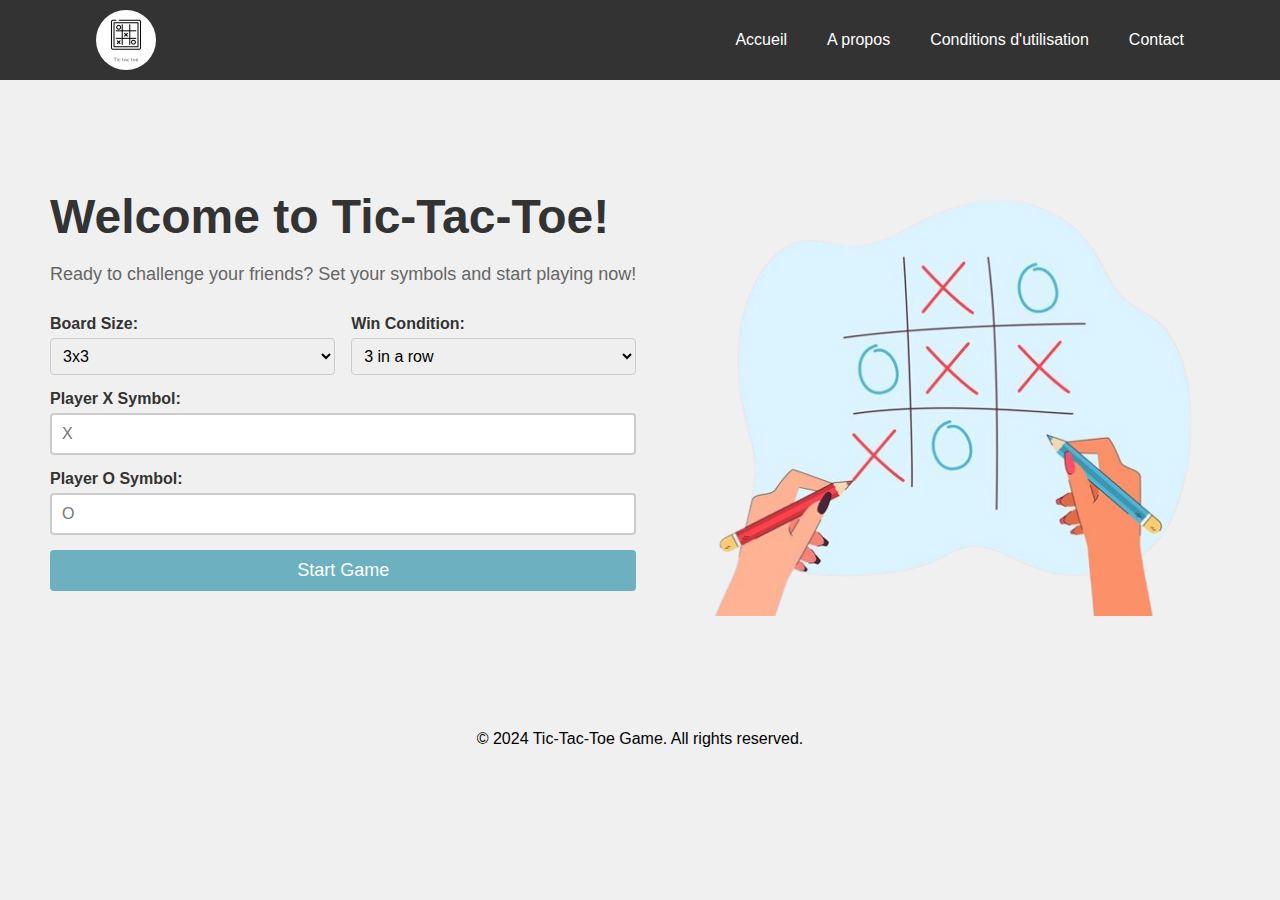
<file: index.html>
<!DOCTYPE html>
<html lang="fr">
  <head>
    <meta charset="UTF-8" />
    <meta name="viewport" content="width=device-width, initial-scale=1.0" />
    <title>Tic Tac Toe 20x20 - MediaGame</title>
    <link rel="stylesheet" href="assets/css/style.css" />
    <link rel="stylesheet" href="assets/css/main.css" />
  </head>
  <body>
    <header>
      <nav>
        <div class="logo">
          <img src="/assets/images/logo.jpg" alt="MediaGame" />
        </div>

        <!-- Hamburger Menu Button -->
        <button class="menu-toggle" aria-label="Toggle Menu">&#9776;</button>

        <ul class="menu">
          <li><a href="index.html">Accueil</a></li>
          <li><a href="about.html">A propos</a></li>
          <li><a href="conditions.html">Conditions d'utilisation</a></li>
          <li><a href="contact.html">Contact</a></li>
        </ul>
      </nav>
    </header>

    <main>
      <section class="hero">
        <div class="hero-content">
          <h1>Welcome to Tic-Tac-Toe!</h1>
          <p>
            Ready to challenge your friends? Set your symbols and start playing
            now!
          </p>
          <form class="player-inputs">
            <div class="container">
              <div class="form-group">
                <label for="board-size">Board Size:</label>
                <select id="board-size" name="board-size">
                  <option selected value="3">3x3</option>
                  <option value="6">6x6</option>
                  <option value="9">9x9</option>
                  <option value="10">10x10</option>
                  <option value="20">20x20</option>
                </select>
              </div>

              <div class="form-group">
                <label for="win-condition">Win Condition:</label>
                <select id="win-condition" name="win-condition">
                  <option selected value="3">3 in a row</option>
                  <option value="4">4 in a row</option>
                  <option value="5">5 in a row</option>
                  <option value="6">6 in a row</option>
                  <option value="10">10 in a row</option>
                </select>
              </div>
            </div>

            <label for="playerX">Player X Symbol:</label>
            <input
              type="text"
              id="playerX"
              name="playerX"
              required
              placeholder="X"
            />

            <label for="playerO">Player O Symbol:</label>
            <input
              type="text"
              id="playerO"
              name="playerO"
              required
              placeholder="O"
            />

            <button type="submit">Start Game</button>
          </form>
        </div>
        <div class="hero-image">
          <img src="/assets/images/main.png" alt="Tic-Tac-Toe Illustration" />
        </div>
      </section>
    </main>

    <!-- Footer -->
    <footer>
      <p>&copy; 2024 Tic-Tac-Toe Game. All rights reserved.</p>
    </footer>

    <script>
      const playerX = document.getElementById("playerX");
      const playerO = document.getElementById("playerO");
      const boardSize = document.getElementById("board-size");
      const winCondition = document.getElementById("win-condition");
      const form = document.querySelector(".player-inputs");

      form.addEventListener("submit", (e) => {
        e.preventDefault();
        localStorage.clear();

        const boardSizeValue = parseInt(boardSize.value);
        const winConditionValue = parseInt(winCondition.value);

        console.log(boardSizeValue, winConditionValue);

        if (playerX.value && playerO.value) {
          localStorage.setItem("playerX", playerX.value);
          localStorage.setItem("playerO", playerO.value);

          if (winConditionValue > boardSizeValue) {
            alert("Win condition cannot be greater than the board size.");
            return;
          }

          localStorage.setItem("boardSize", boardSize.value);
          localStorage.setItem("winCondition", winCondition.value);

          window.location.href = "main.html";
        } else {
          alert("Please enter the symbols for both players");
        }
      });
    </script>

    <script src="assets/js/index.js"></script>
  </body>
</html>
</file>
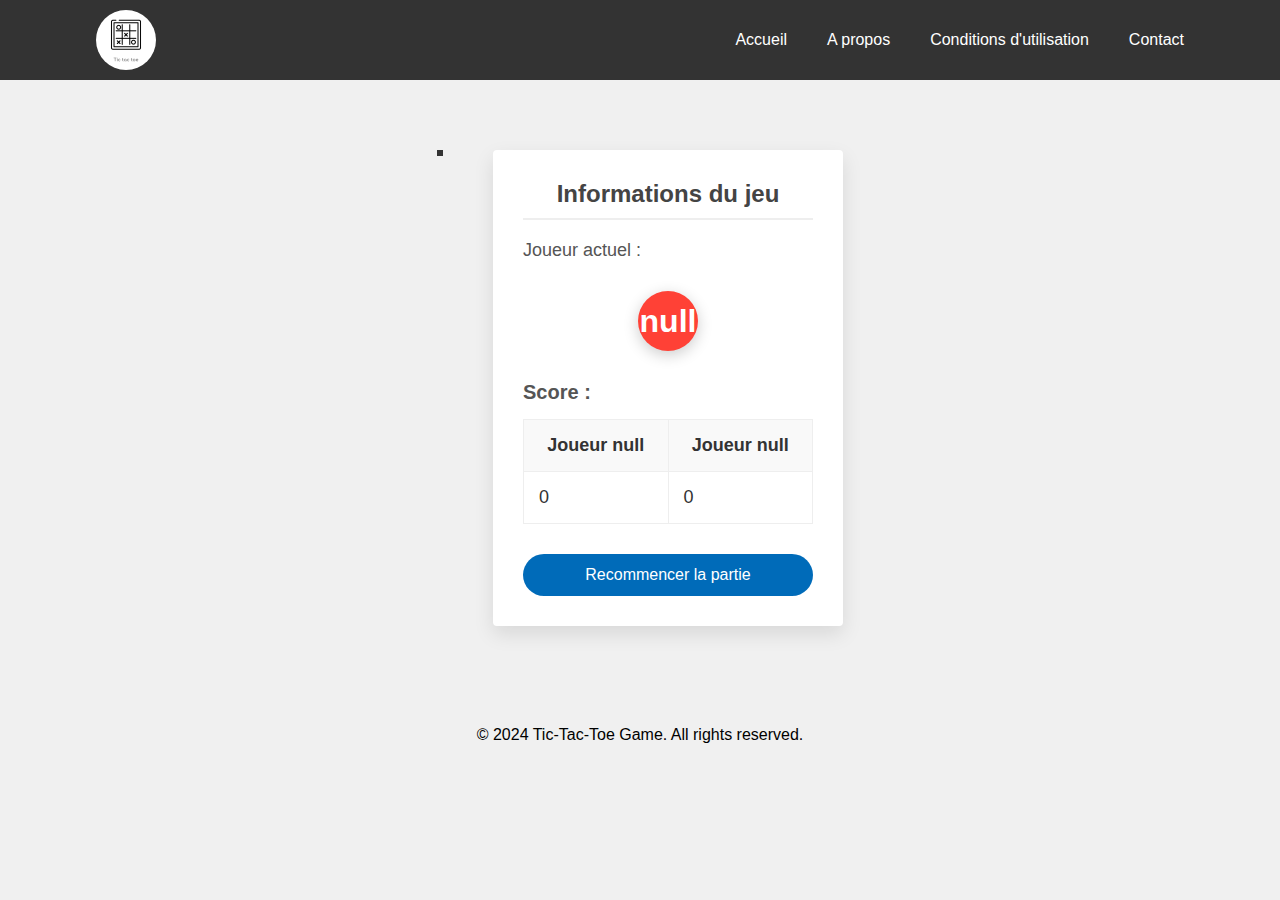
<file: main.html>
<!DOCTYPE html>
<html lang="fr">
  <head>
    <meta charset="UTF-8" />
    <meta name="viewport" content="width=device-width, initial-scale=1.0" />
    <title>Tic Tac Toe 20x20 - MediaGame</title>
    <link rel="stylesheet" href="assets/css/style.css" />
  </head>
  <body>
    <header>
      <nav>
        <div class="logo">
          <img src="/assets/images/logo.jpg" alt="MediaGame" />
        </div>

        <!-- Hamburger Menu Button -->
        <button class="menu-toggle" aria-label="Toggle Menu">
            &#9776;
        </button>

        <ul class="menu">
            <li><a href="index.html">Accueil</a></li>
            <li><a href="about.html">A propos</a></li>
            <li><a href="conditions.html">Conditions d'utilisation</a></li>
            <li><a href="contact.html">Contact</a></li>
          </ul>
      </nav>
    </header>

    <main id="game-container">
      <!-- Game Board -->
       <div id="board"></div>
       
      <!-- Info Panel -->
      <div id="info-panel">
        <h2>Informations du jeu</h2>
        <div class="current-player-section">
          <p>Joueur actuel :</p>
          <div class="current-player-indicator">
            <span id="current-player">X</span>
          </div>
        </div>

        <div class="scoreboard-section">
          <h3>Score :</h3>
          <table class="scoreboard">
            <tr>
              <th id="joueurX">Joueur X</th>
              <th id="joueurO">Joueur O</th>
            </tr>
            <tr>
              <td id="score-x">0</td>
              <td id="score-o">0</td>
            </tr>
          </table>
        </div>
        <button id="restart">Recommencer la partie</button>
      </div>
    </main>

    <!-- Footer -->
    <footer>
        <p>&copy; 2024 Tic-Tac-Toe Game. All rights reserved.</p>
    </footer>

    <script src="assets/js/index.js"></script>
  </body>
</html>
</file>
<file: assets/css/style.css>
* {
    box-sizing: border-box;
    margin: 0;
    padding: 0;
}

:root {
    --cell-size: 31.2px;
  }

body {
    font-family: Arial, sans-serif;
    background-color: #f0f0f0;
    height: 100vh;
}

li {
    list-style-type: none;
}

a {
    text-decoration: none;
    color: #fff;
}

a:hover {
    text-decoration: underline;
}

header {
    background-color: #333;
    padding: 10px 0;
    display: flex;
    justify-content: space-between;
    align-items: center;
    margin-bottom: 50px;
}

.logo{
    width: 60px;
    height: 60px;
}

.logo img {
    width: 100%;
    height: 100%;
    object-fit: cover;
    border-radius: 50%;
}

nav{
    width: 85%;
    margin: 0 auto;
    display: flex;
    justify-content: space-between;
    align-items: center;
}

/* General Header Styles */
header {
    background-color: #333;
    padding: 10px 0;
    display: flex;
    justify-content: space-between;
    align-items: center;
    margin-bottom: 30px;
    position: relative;
}

.menu-toggle {
    display: none;
    background: none;
    border: none;
    color: white;
    font-size: 30px;
    cursor: pointer;
}

/* Mobile Menu Styles */
@media (max-width: 768px) {
    .menu-toggle {
        display: block;
    }

    .menu {
        display: none;
        flex-direction: column;
        position: absolute;
        top: 60px;
        right: 0;
        padding-block: 40px;
        background-color: #333;
        width: 100%;
        text-align: center;
    }

    .menu.active {
        display: flex;
    }

    ul {
        flex-direction: column;
        gap: 10px;
    }

    ul li a {
        padding: 10px 0;
        border-bottom: 1px solid #444;
    }
}

ul {
    display: flex;
    justify-content: space-between;
    gap: 40px;
}


h1 {
    color: #333;
}

#game-container {
    width: 85%;
    margin: 0 auto;
    display: flex;
    align-items: center;
    justify-content: center;
}

#board {
    display: grid;
    border: 3px solid #333;
}

.cell {
    width: var(--cell-size);
    height: var(--cell-size);
    display: flex;
    align-items: center;
    justify-content: center;
    font-size: 14px;
    font-weight: bold;
    cursor: pointer;
    transition: background-color 0.3s;
    background-color: #333;
}

.cell.light {
    background-color: #fff;
}

/* Colors for X and O cells */
.cell.x {
    color: #fff;
    background-color: #ff4136 !important;
}

.cell.o {
    color: #fff;
    background-color: #159282 !important;
}


#game-container {
    display: flex;
    align-items: flex-start;
    padding: 40px;
    gap: 50px;
}

#info-panel {
    background-color: #ffffff;
    border-radius: 4px;
    padding: 30px;
    flex: 1;
    max-width: 350px;
    box-shadow: 0 8px 20px rgba(0, 0, 0, 0.1);
}

#info-panel h2 {
    font-size: 24px;
    margin-bottom: 20px;
    color: #444;
    border-bottom: 2px solid #eee;
    padding-bottom: 10px;
    text-align: center;
}

.current-player-section p {
    font-size: 18px;
    margin-bottom: 10px;
    color: #555;
}

.current-player-indicator {
    display: inline-block;
    width: 60px;
    height: 60px;
    border-radius: 50%;
    background-color: #ff4136;
    display: flex;
    justify-content: center;
    align-items: center;
    margin: 30px auto;
    box-shadow: 0 4px 15px rgba(0, 0, 0, 0.2);
    transition: background-color 0.3s ease;
}

.current-player-indicator span {
    font-size: 32px;
    color: #fff;
    font-weight: bold;
}

.current-player-indicator.player-o {
    background-color: #159282;
}

.scoreboard-section h3 {
    font-size: 20px;
    margin-bottom: 15px;
    color: #555;
}

.scoreboard {
    width: 100%;
    border-collapse: collapse;
    margin-bottom: 30px;
}

.scoreboard th,
.scoreboard td {
    padding: 15px;
    font-size: 18px;
    color: #333;
    border: 1px solid #eee;
}

.scoreboard th {
    background-color: #f9f9f9;
    font-weight: 600;
}

#restart {
    background-color: #006bb9;
    border: none;
    color: #fff;
    padding: 12px 20px;
    font-size: 16px;
    font-weight: 500;
    border-radius: 25px;
    cursor: pointer;
    transition: background-color 0.3s ease, transform 0.2s ease;
    width: 100%;
}

#restart:hover {
    background-color: #005a99;
    transform: translateY(-2px);
    box-shadow: 0 4px 15px rgba(0, 0, 0, 0.2);
}

/* Responsive Design */
@media (max-width: 768px) {
    nav .logo{
        width: 50px;
        height: 50px;
    }
    ul{
        display: none;
    }

    #game-container {
        width: 100%;
        flex-direction: column;
        align-items: center;
        gap: 20px;
        padding: 0 20px;
        margin: 0;
    }

    #board {
        width: 100%;
        grid-template-columns: repeat(20, 12px);
    }

    /* .cell {
        width: 15px;
        height: 15px;
        font-size: 15px;
    } */

    #info-panel {
        width: 100%;
        margin-top: 20px;
    }

    #info-panel h2 {
        font-size: 20px;
    }

    .current-player-indicator {
        width: 40px;
        height: 40px;
        margin: 20px auto;
    }

    .current-player-indicator span {
        font-size: 15px;
    }

    .scoreboard-section h3 {
        font-size: 18px;
    }
}

/* Footer Styles */
footer {
    padding: 30px 0;
    margin-top: 30px;
    text-align: center;
}

.footer-content p {
    font-size: clamp(16px, 1.5vw, 16px);
}
</file>
<file: assets/css/main.css>
/* Hero Section */
.hero {
    display: flex;
    justify-content: space-between;
    align-items: center;
    padding: 50px;
}

.hero-content {
    max-width: 50%;
}

.hero h1 {
    font-size: 48px;
    color: #333;
    margin-bottom: 20px;
}

.hero p {
    font-size: 18px;
    color: #666;
    margin-bottom: 30px;
}

.container {
  display: flex;
  gap: 1rem;
}

.form-group {
  display: flex;
  flex-direction: column;
  flex: 1;
  margin-bottom: 0.5rem;
  margin-bottom: 15px;
}

label {
  margin-bottom: 0.5rem;
  font-weight: bold;
}

select {
  padding: 0.5rem;
  border: 1px solid #ccc;
  border-radius: 4px;
  font-size: 1rem;
}

.player-inputs {
    display: flex;
    flex-direction: column;
}

.player-inputs label {
    font-size: 16px;
    margin-bottom: 5px;
    color: #333;
}

.player-inputs input {
    padding: 10px;
    font-size: 16px;
    margin-bottom: 15px;
    border: 2px solid #ccc;
    border-radius: 4px;
}

.player-inputs button {
    padding: 10px 20px;
    font-size: 18px;
    color: #fff;
    background-color: #6DB0C0;
    border: none;
    border-radius: 4px;
    cursor: pointer;
    transition: background-color 0.3s;
}

.player-inputs button:hover {
    background-color: #519fb3;
}

.hero-image {
    max-width: 45%;
}

.hero-image img {
    width: 100%;
    height: auto;
    border-radius: 8px;
}

/* Responsive Styles */
@media (max-width: 768px) {
    .hero {
        flex-direction: column;
        text-align: center;
    }

    .hero-content {
        max-width: 100%;
        margin-bottom: 30px;
    }

    .hero-image {
        max-width: 100%;
    }
}
</file>
